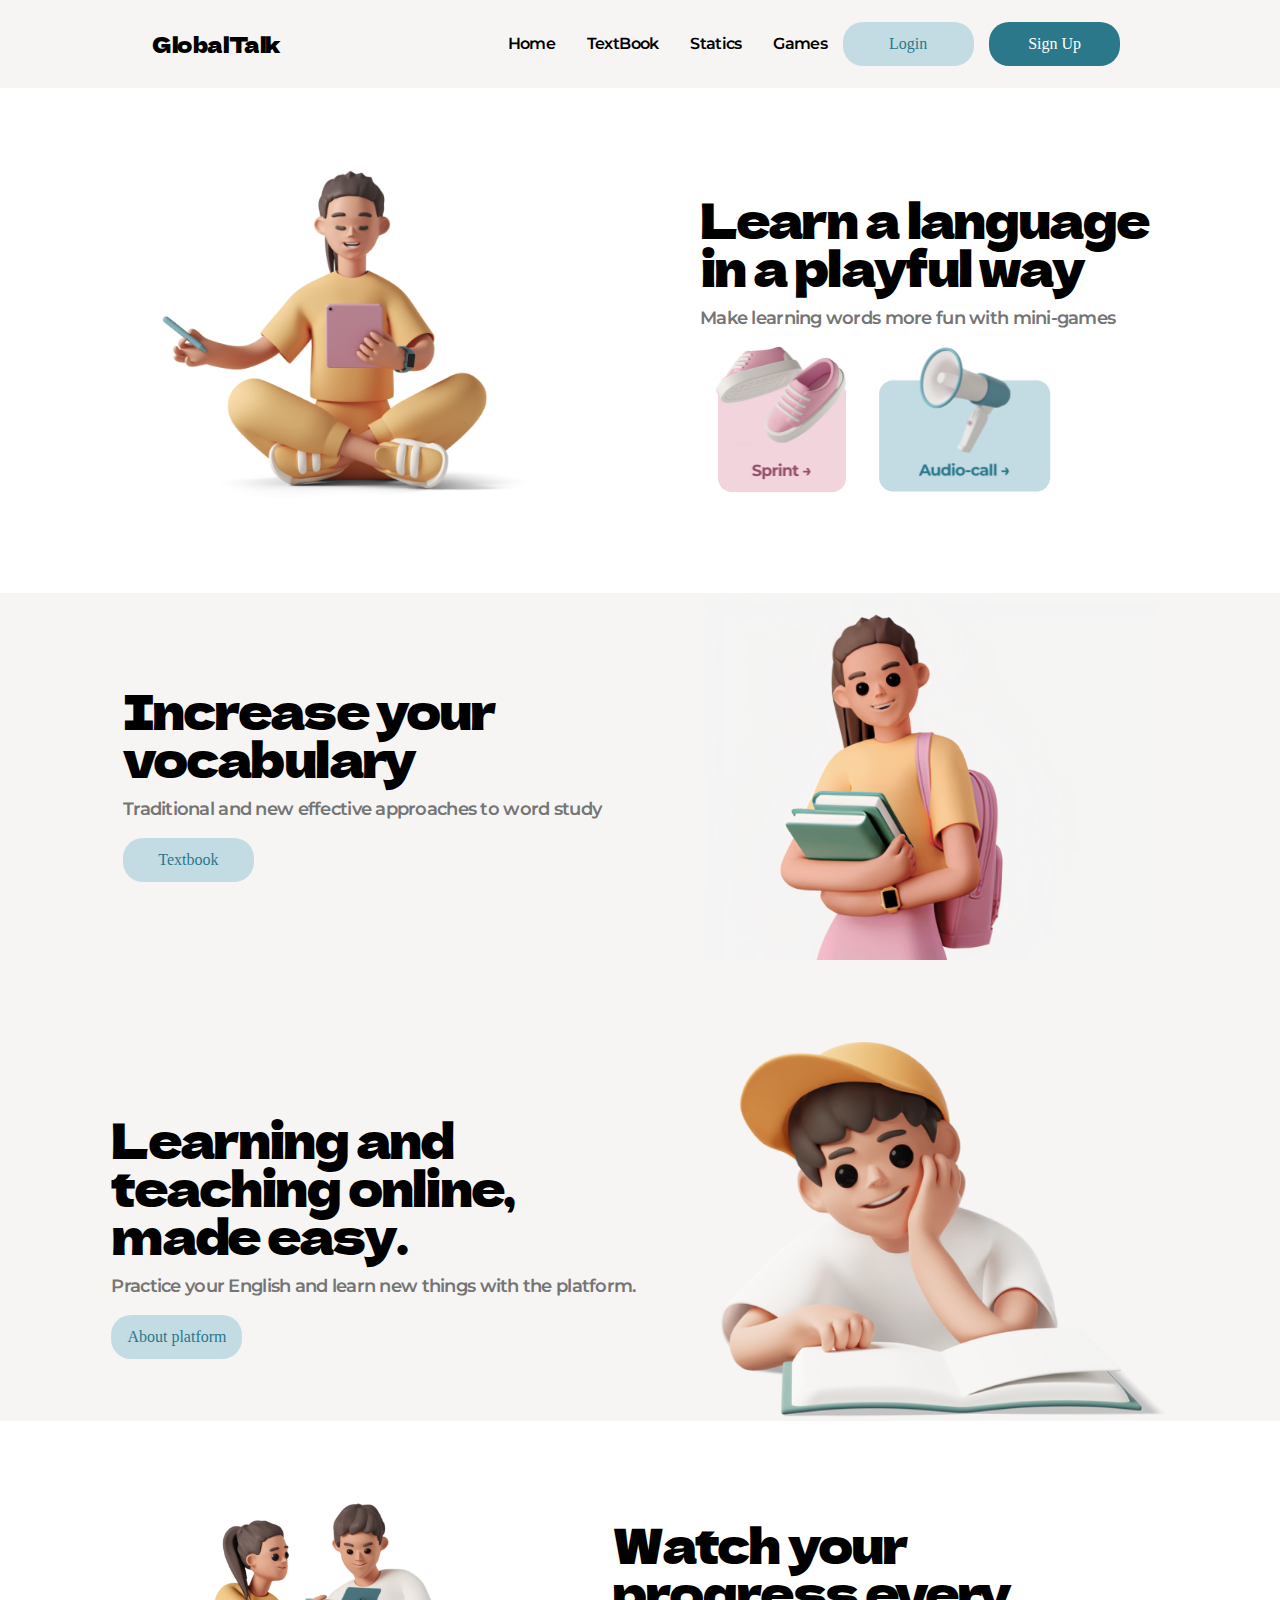
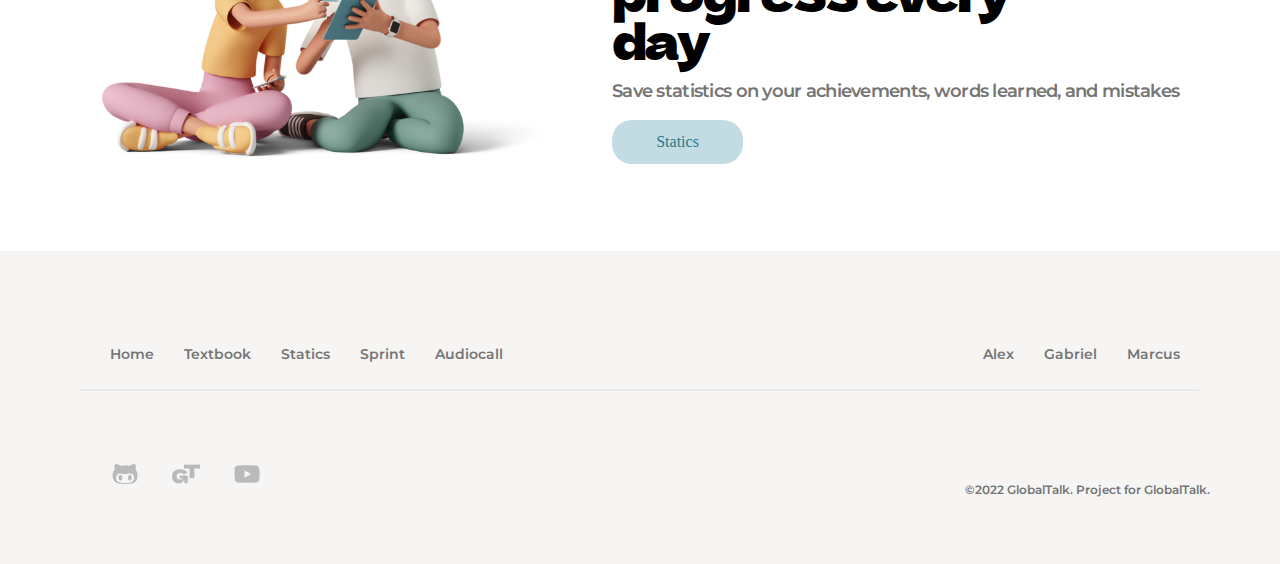
<file: index.html>
<!DOCTYPE html>
<html lang="en">
<head>
  <link rel="preconnect" href="https://fonts.googleapis.com">
  <link rel="preconnect" href="https://fonts.gstatic.com" crossorigin>
  <link href="https://fonts.googleapis.com/css2?family=Dela+Gothic+One&display=swap" rel="stylesheet">
  <link rel="preconnect" href="https://fonts.googleapis.com">
<link rel="preconnect" href="https://fonts.gstatic.com" crossorigin>
<link href="https://fonts.googleapis.com/css2?family=Montserrat:ital,wght@0,100;0,200;0,300;0,400;0,500;0,600;0,700;0,800;0,900;1,100;1,200;1,300;1,400;1,500;1,600;1,700;1,800;1,900&display=swap" rel="stylesheet">
  <meta charset="UTF-8">
  <meta http-equiv="X-UA-Compatible" content="IE=edge">
  <meta name="viewport" content="width=device-width, initial-scale=1.0">
  <link rel="stylesheet" href="css/style.css">
  <title>GlobalTalk</title>
</head>
<body>
<header class="header">
  <nav class="container justify-around sabit">
    <div class="burger">
      <div class="line1"></div>
      <div class="line2"></div>
      <div class="line3"></div>
    </div>

    <div class="nav-logo">GlobalTalk </div>
    <ul class="nav-links align-center">
      <li><a href="#">Home</a></li>
      <li><a href="#">TextBook</a></li>
      <li><a href="#">Statics</a></li>
      <li><a href="#">Games</a></li>
      <li><button class="primary radius" value="Login"> Login </button></li>
      <li><button class="secondary radius" value="Signup"> Sign Up</button></li>
    </ul>
   
    
  </nav>
</header>

  <section class="container mr-sec block">
    <div class="col12 flex row wrap justify-center align-center">
      <div class="pd-item mr-auto pd-auto flex-fill"> <img class="img" src="img/image1.png"></div>
      <div class="max mr-auto pd-auto flex-fill">
        <h1 class="mr-btm">Learn a language in a playful way</h1>
        <h2 class="mr-btm">Make learning words more fun with mini-games</h2>
        <div class="flex row gap  fl-start">
          <a href="#"><img src="img/sprint.png" width="131px" height="145"></a>
          <a href="#"><img src="img/audiocall.png" width="172px" height="145"></a>

        </div>
      </div>

    </div>
  </section>

  <section class="container-lg bg-light mr-sec block">
    <div class="col12 flex row wrap justify-center align-center">
      <div class="max mr-auto pd-auto flex-fill">
        <h1 class="mr-btm">Increase your vocabulary</h1>
        <h2 class="mr-btm">Traditional and new effective approaches to word study</h2>
       <button class="primary"> Textbook </button>
      </div>
      <div class="pd-item mr-auto pd-auto flex-fill"> <img class="img" src="img/image2.png"></div>


    </div>

    <div class="col12 flex row wrap mr-sec justify-center align-center">
      <div class="max mr-auto pd-auto flex-fill">
        <h1 class="mr-btm">Learning and
          teaching online,
          made easy.</h1>
        <h2 class="mr-btm">Practice your English and learn new things with the platform.</h2>
       <button class="primary"> About platform </button>
      </div>
      <div class="pd-item mr-auto pd-auto flex-fill"> <img class="img" src="img/image3.png"></div>


    </div>
  </section>

  <section class="container mr-sec block">
    <div class="col12 flex row wrap justify-center align-center">
      <div class="pd-item mr-auto pd-auto flex-fill"> <img class="img" src="img/image4.png"></div>
      <div class="max mr-auto pd-auto flex-fill">
        <h1 class="mr-btm">Watch your progress every day</h1>
        <h2 class="mr-btm">Save statistics on your achievements, words learned, and mistakes</h2>
        <button class="primary"> Statics </button>

      </div>

    </div>
  </section>
  
      
  <footer>
    <section class="container-lg bg-light mr-sec pd-foot block flex column">
      <div class="col12 flex row justify-between mr-top">
        <div class="col6">
          <ul class="flex row wrap justify-start lt-col">
            <li class="ft-menu-item">Home</li>
            <li class="ft-menu-item">Textbook</li>
            <li class="ft-menu-item">Statics</li>
            <li class="ft-menu-item">Sprint</li>
            <li class="ft-menu-item">Audiocall</li>
          </ul>
        </div> 
        <div class="col3">
          <ul class="flex row wrap fl-end lt-col">
            <li class="ft-menu-item">Alex</li>
            <li class="ft-menu-item">Gabriel</li>
            <li class="ft-menu-item">Marcus</li>
          </ul>
        </div>
      </div>
      <div class="col12 pd-auto mr-auto center">
        <img src="img/footerline.png" class="foot-img">
      </div>
      <div class=" col12 flex row  justify-between  mr-lt-top center align-center">
        <div class="col12 flex row justify-between mr-top ">
          <div class="col6">
            <ul class="flex row wrap justify-start lt-col">
              <li class="ft-menu-item"><img src="img/footerimg1.png"></li>
              <li class="ft-menu-item"><img src="img/footerimg2.png"></li>
              <li class="ft-menu-item"><img src="img/footerimg3.png"></li>
            </ul>
          </div> 
       
       
        <div class="col6  right mr-lt-top">
          <h6>©2022 GlobalTalk. Project for GlobalTalk.</h6>
        </div>
      </div>
    </section>
  </footer> 
 

  

<script src="main.js" charset="utf-8"></script>
</body>
</html>
</file>
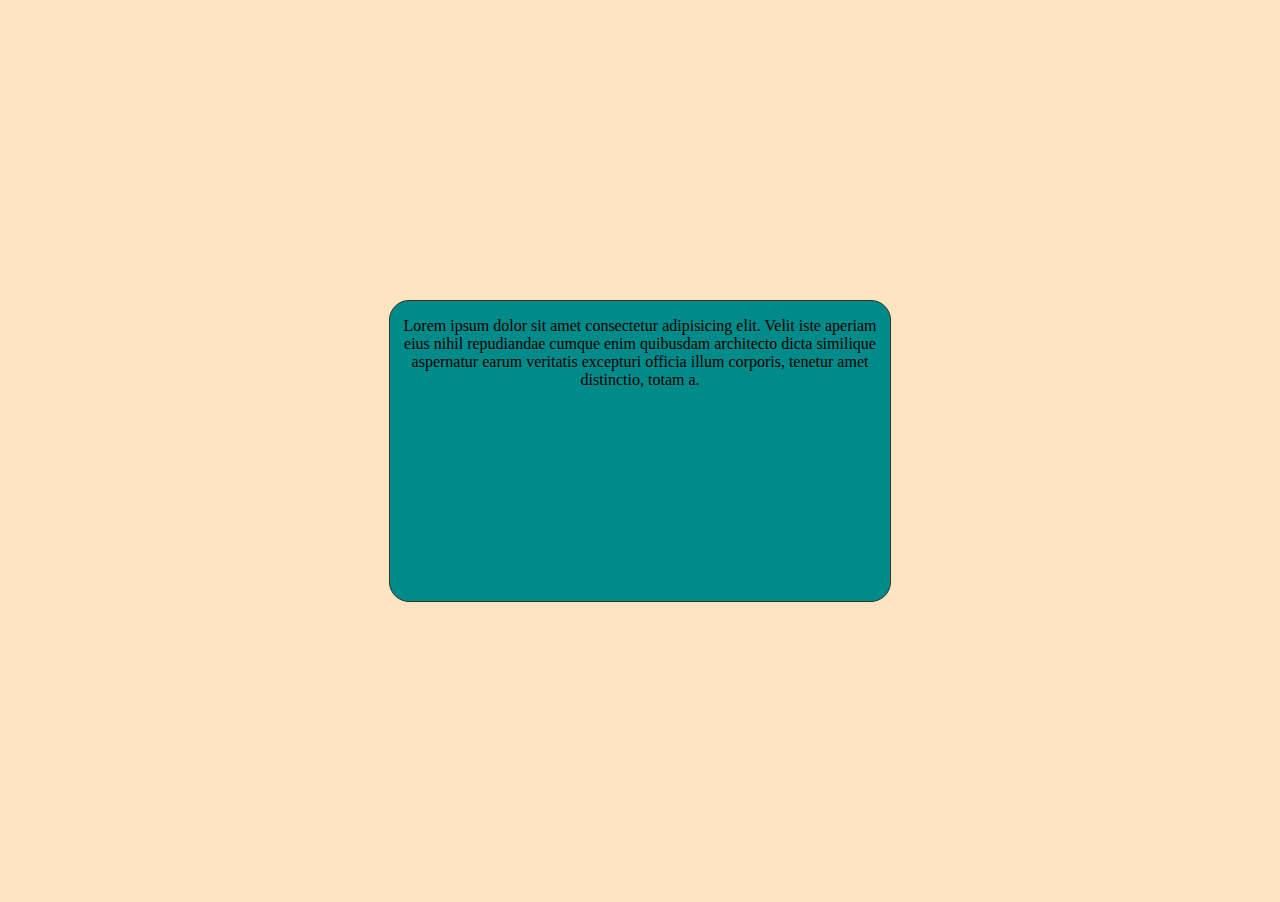
<file: about.html>
<!DOCTYPE html>
<html lang="en">
<head>
  <meta charset="UTF-8">
  <meta http-equiv="X-UA-Compatible" content="IE=edge">
  <meta name="viewport" content="width=device-width, initial-scale=1.0">
  <title>About </title>
  <style>

    div {
      width: 500px;
      height: 300px;
      position: relative;
    }
    .center {
      text-align: center;
      border: 1px solid #333222;
      border-radius: 20px;
    }

    .mr-auto {
     
      margin: 300px auto;

    }

    .light {
      background-color: darkcyan;
    }

    body {
      background-color: bisque;
      margin: 0px;
      display: flex;
    }
  </style>
</head>
<body>
  <div class="center mr-auto light">
    <p class="text">
      Lorem ipsum dolor sit amet consectetur adipisicing elit. 
      Velit iste aperiam eius nihil repudiandae cumque enim quibusdam 
      architecto dicta similique aspernatur earum veritatis excepturi 
      officia illum corporis, tenetur amet distinctio, totam a.
    </p>
  </div>
  
</body>
</html>
</file>
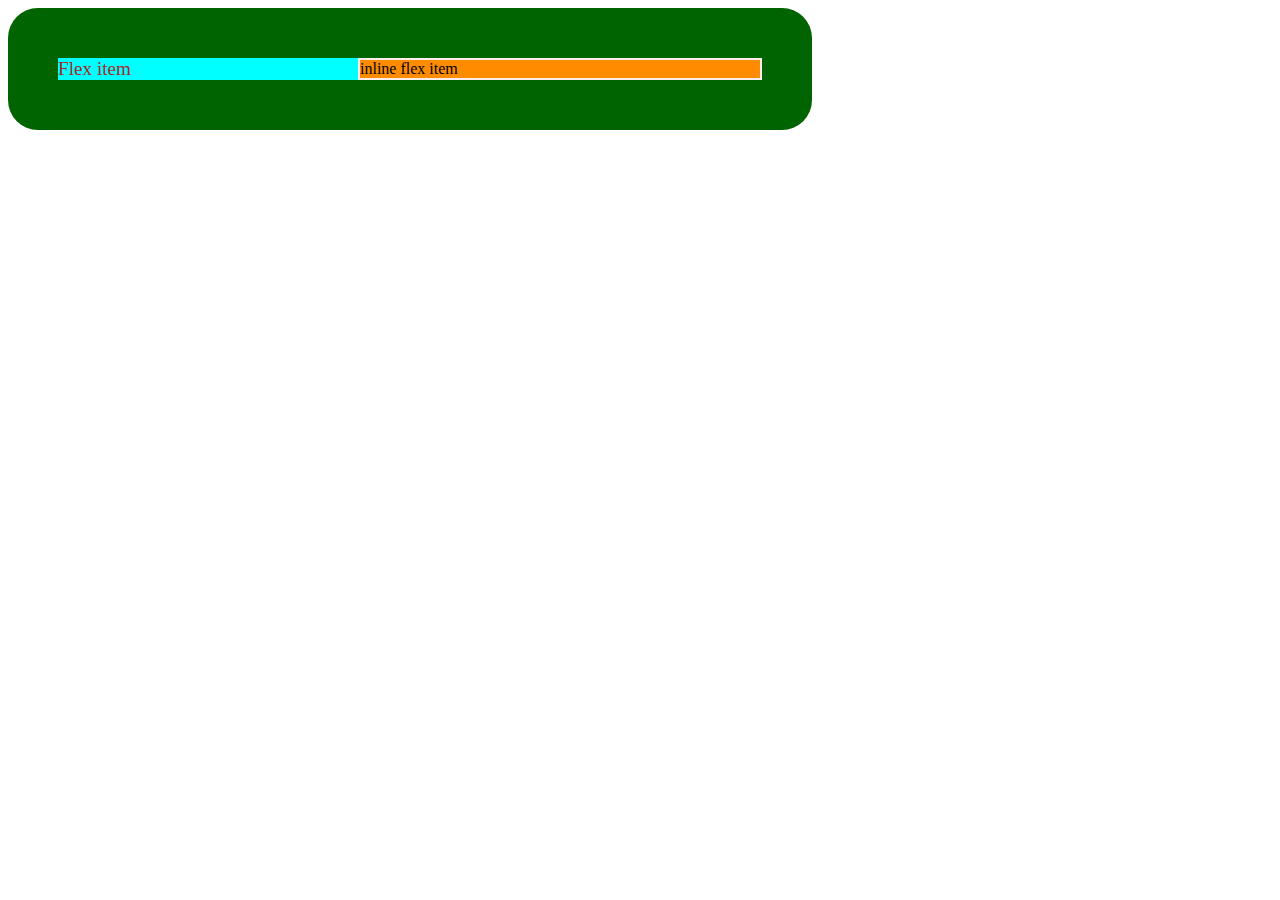
<file: flex.html>
<!DOCTYPE html>
<html lang="en">
<head>
  <meta charset="UTF-8">
  <meta http-equiv="X-UA-Compatible" content="IE=edge">
  <meta name="viewport" content="width=device-width, initial-scale=1.0">
  <title>Document</title>
<style>
  .container {
    display: inline-flex;
    background-color: darkgreen;
    border-radius: 30px;
    margin: 0 auto;
    padding: 50px;
  }

  .flex {
    min-width: 300px;
    background-color: aqua;
    color: brown;
    font-size: larger;
  }

  .inflex {
    min-width: 400px;
    background-color: darkorange;
    border: 2px solid #ffeeee;
  }
</style>

</head>
<body>
  <div class="container">

    <div class="flex"> Flex item</div>
    <div class="inflex"> inline flex item </div>
  </div>
</body>
</html>
</file>
<file: css/style.css>
@import url(normalize.css);
@import url(header.css);
@import url(footer.css);

* {
  box-sizing: border-box;  
}

body {
  margin: 0px;
  overflow-x: hidden;
  width: 100%;
}

.header {
  width: 100%;
  margin: 0px;
  background-color: #F6F5F4;
  height: 88px;
  position: sticky;
  top: 0;
}

.container { 
  max-width: 100% !important;
  margin-left: auto;
  margin-right: auto;
 
}


#container-lg {
  max-width: 100% !important;
  overflow-x: hidden;
}

h1 {
  font-family: 'Dela Gothic One';
  font-style: normal;
  font-weight: 400;
  font-size: 48px;
  line-height: 100%;
  letter-spacing: -0.04em;
  color: #000000;
  margin-bottom: 10px;
  max-width: 450px !important;
  margin-top: 10px;
}

h2 {
  font-family: 'Montserrat';
  font-style: normal;
  font-weight: 600;
  font-size: 18px;
  line-height: 140%;
  letter-spacing: -0.04em;
  color: #757575;
}

h3 {
  font-family: 'Montserrat';
  font-style: normal;
  font-weight: 700;
  font-size: 16px;
  line-height: 100%;
  letter-spacing: 0.14em;
  text-transform: uppercase;
  color: #2B788B
}

h4 {
  font-family: 'Montserrat';
  font-style: normal;
  font-weight: 600;
  font-size: 16px;
  line-height: 140%;
  letter-spacing: -0.04em;
  color: #757575;
}

h5 {
  font-family: 'Montserrat';
  font-style: normal;
  font-weight: 600;
  font-size: 14px;
  line-height: 100%;
  color: #757575;
}

h6 {
  font-family: 'Montserrat';
  font-style: normal;
  font-weight: 600;
  font-size: 12px;
  line-height: 100%;
  color: #757575;
}

@media (min-width:576px) {
  .container, .col12 {
    max-width: 540px !important;
  }

  .lt-col {
    flex-direction: column;
  }
  .col6 {
    max-width: 270px !important;
  }

  .col4 {
    max-width: 45px !important;
   
  }
  
}

@media (min-width:768px) {
  .container, .col12 {
    max-width: 720px !important;
  }
  .col6 {
    max-width: 360px !important;
  }

  .col4 {
    max-width: 240px !important;
  }
}

@media (min-width:992px) {
  .container, .col12 {
    max-width: 960px !important;
  }
  .col6 {
    max-width: 480px !important;
  }

  .col4 {
    max-width: 320px !important;
  }
}

@media (min-width:1200px) {
  .container, .col12 {
    max-width: 1140px !important;
  }

  .col6 {
    max-width: 570px !important;
  }

  .col4 {
    max-width: 380px !important;
  }
}

@media (min-width:1400px) {
  .container, .col12 {
    max-width: 1320px !important;
  }

  .col6 {
    max-width: 660px !important;
  }

  .col4 {
    max-width: 440px !important;
  }

}

.col1 {
  width: 8,33% !important;
}

.col2 {
  width: 16,66% !important;
}

.col3 {
  width: 25% !important;
  
}

.col4 {
  width: 33,33% !important;
}

.col5 {
  width: 41,66% !important;
}

.col6 {
  width: 50% !important;
}

.col7 {
  width: 58,33% !important;
}

.col8 {
  width: 66,66% !important;
}

.col9 {
  width: 75% !important;
}

.col10 {
  width: 83,33% !important;
}

.col11 {
  width: 91,66% !important;
}

.col12 {
  width: 100% !important;
  margin-left: auto;
  margin-right: auto;
  overflow: hidden;
}

.center {
  text-align: center;
}

.right{
  text-align: right;
}

.left {
  text-align: left;
  align-items: flex-start;
}

.block {
  display: block;
}

.flex {
  display: flex;
}

.row {
  flex-direction: row;
}

.column {
  flex-direction: column;
}

.wrap {
  flex-wrap: wrap;
}

.bg-light {
  background-color: #F6F5F4;
}

.justify-center {
  justify-content: center;
}

.justify-between {
  justify-content: space-between;
}

.justify-around {
  justify-content: space-around;
}

.justify-end {
  justify-content: end;
}

.align-center {
  align-items: center;
}

.align-between {
  align-self:flex-end;
}

.fl-start {
  justify-content: flex-start;
}

.fl-end {
  justify-content: flex-end;
}

.flex-fill {
  flex: 0 0 auto;
}

.gap {
  row-gap: 1rem;
  column-gap: 1rem;
}

.pd-item {
  padding-left: 1rem;
  padding-right: 1rem;
}

.ls-none {
  list-style: none;
}

.mr-l {
  margin-left: 1rem;
}

.mr-r {
  margin-right: 1rem;
}

.mr-btm {
  margin-bottom: 1rem;
}

.mr-sec {
  margin-top: 77.5px;
}

.mr-top {
  margin-top: 40px;
}

.mr-lt-top {
  margin-top: 10px;
}

.mr-auto {
  margin-left: auto;
  margin-right: auto;
}

.pd-auto {
  padding-left: 10px;
  padding-right: 10px;
}

.radius {
  border-radius: 20px;
}

a {
  margin-left: 1rem;
  text-decoration:none;
}



.img {
  max-width: 450px !important;
}

.max {
  max-width: 95% !important;
}
</file>
